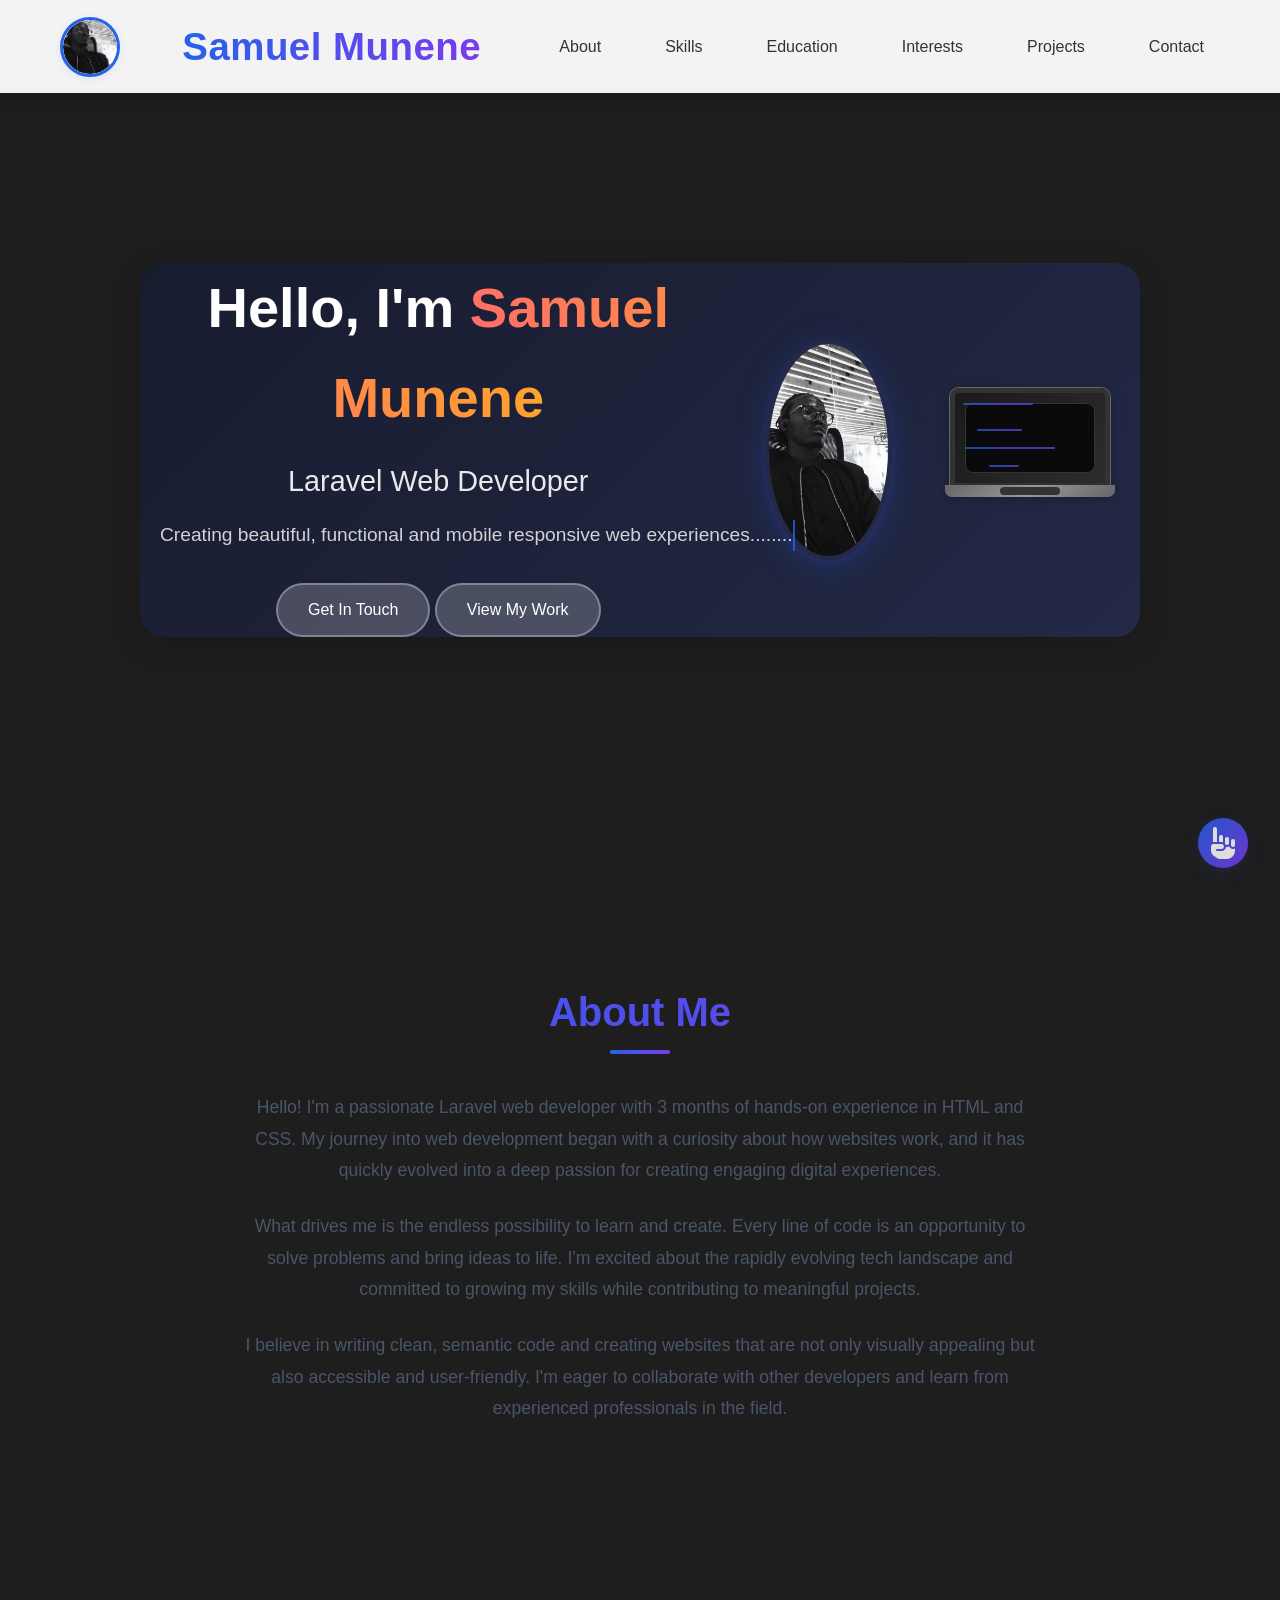
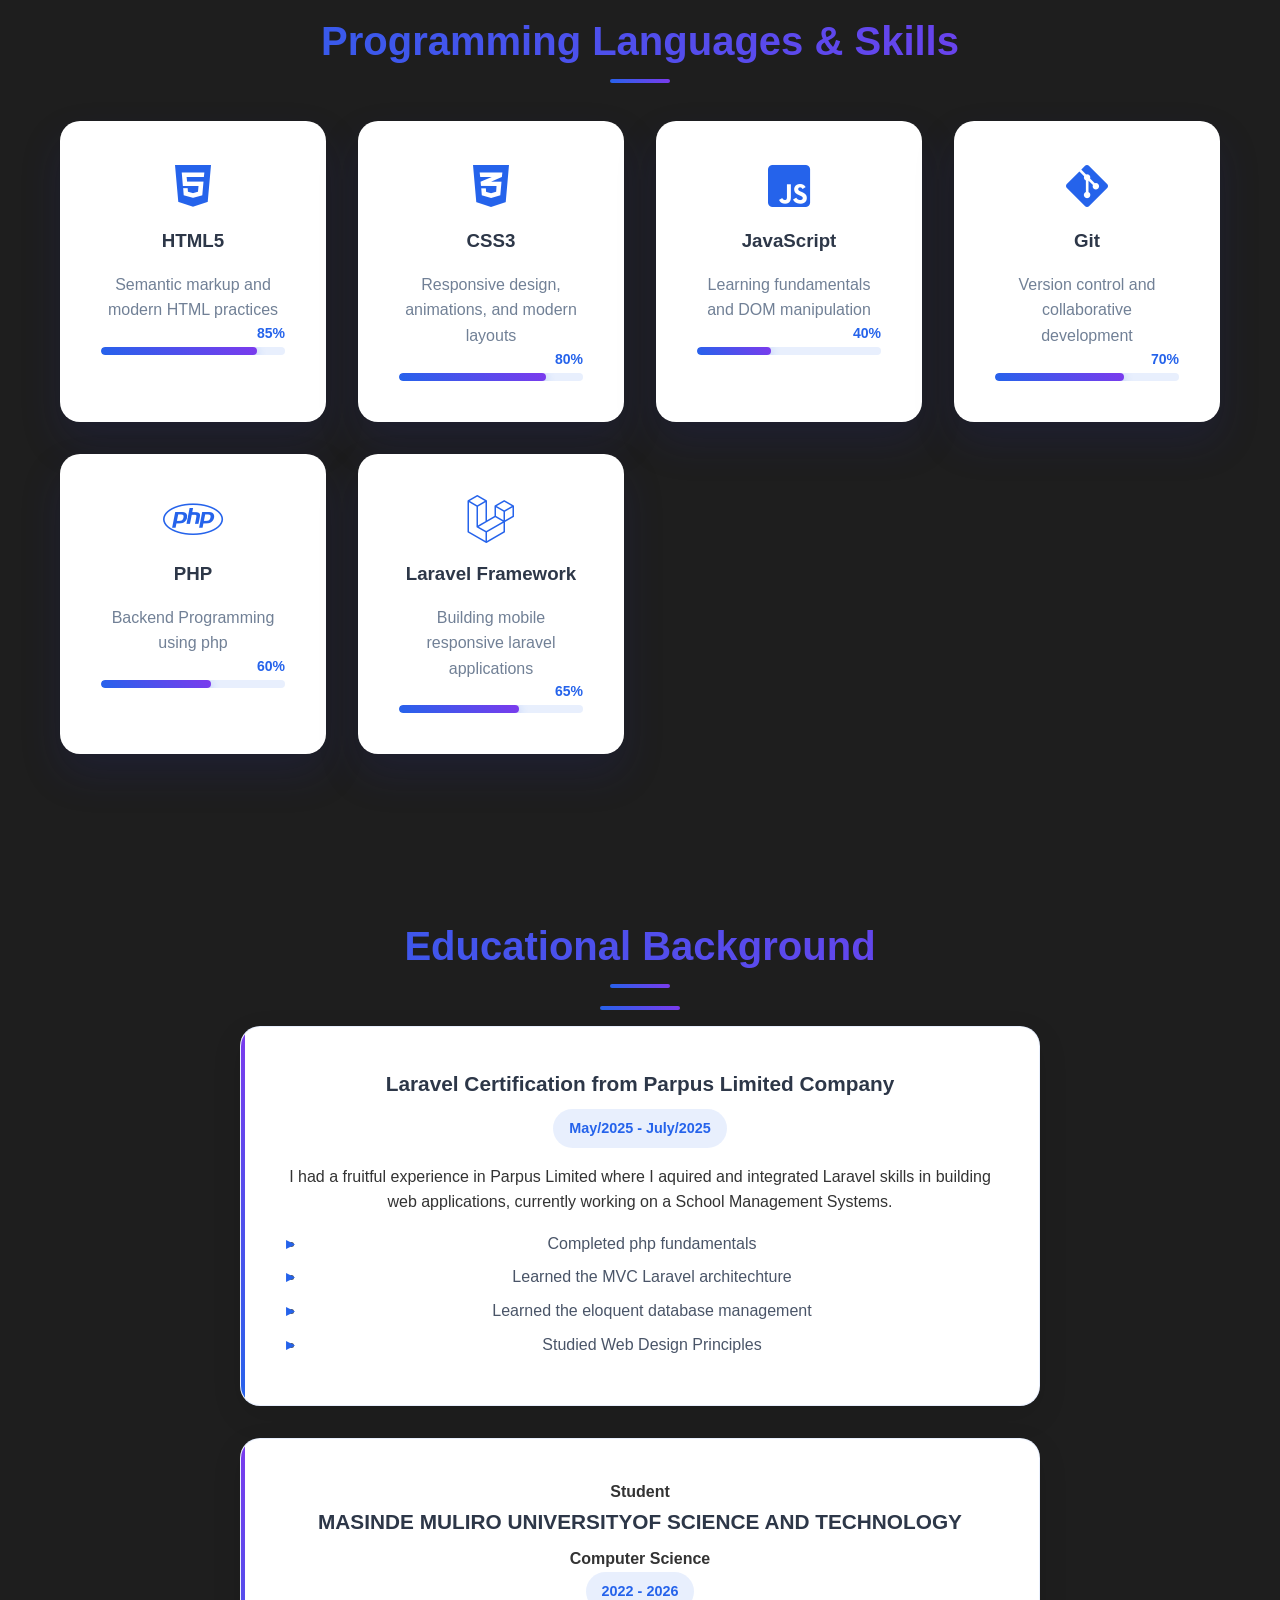
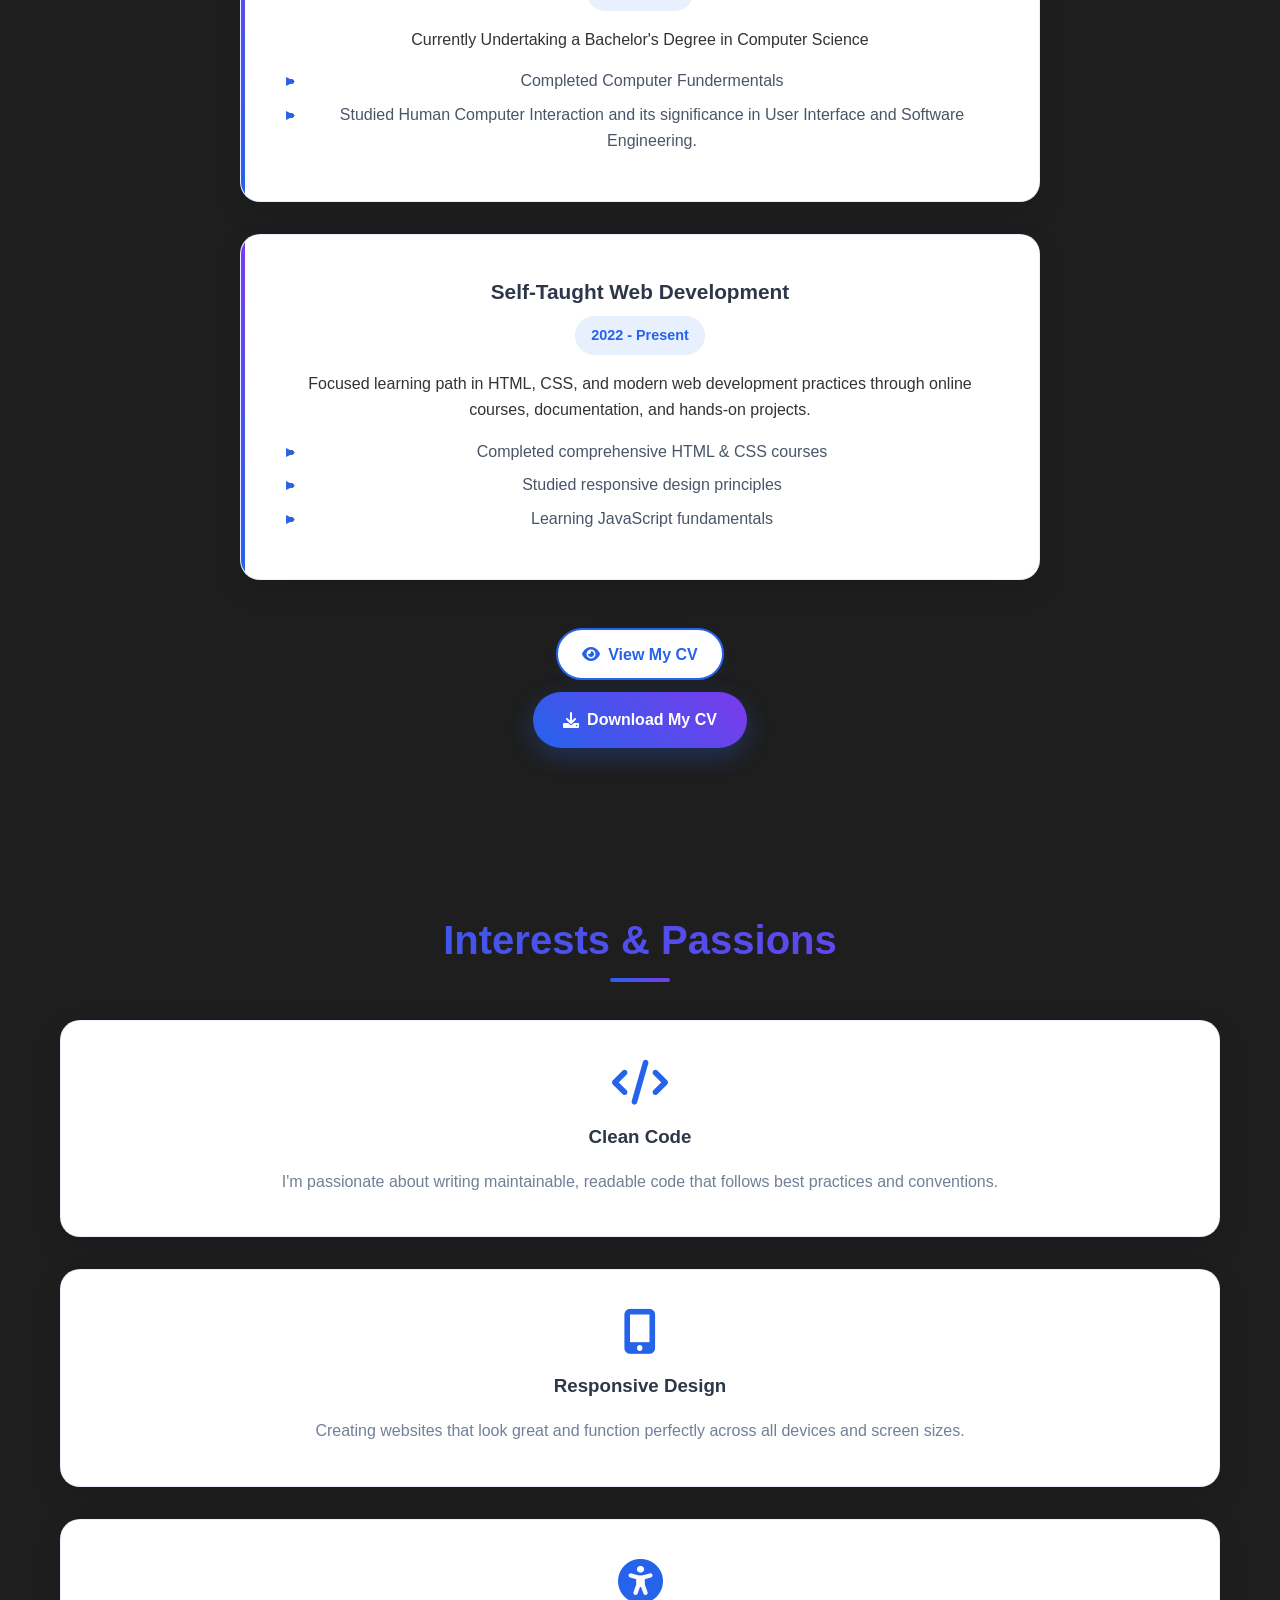
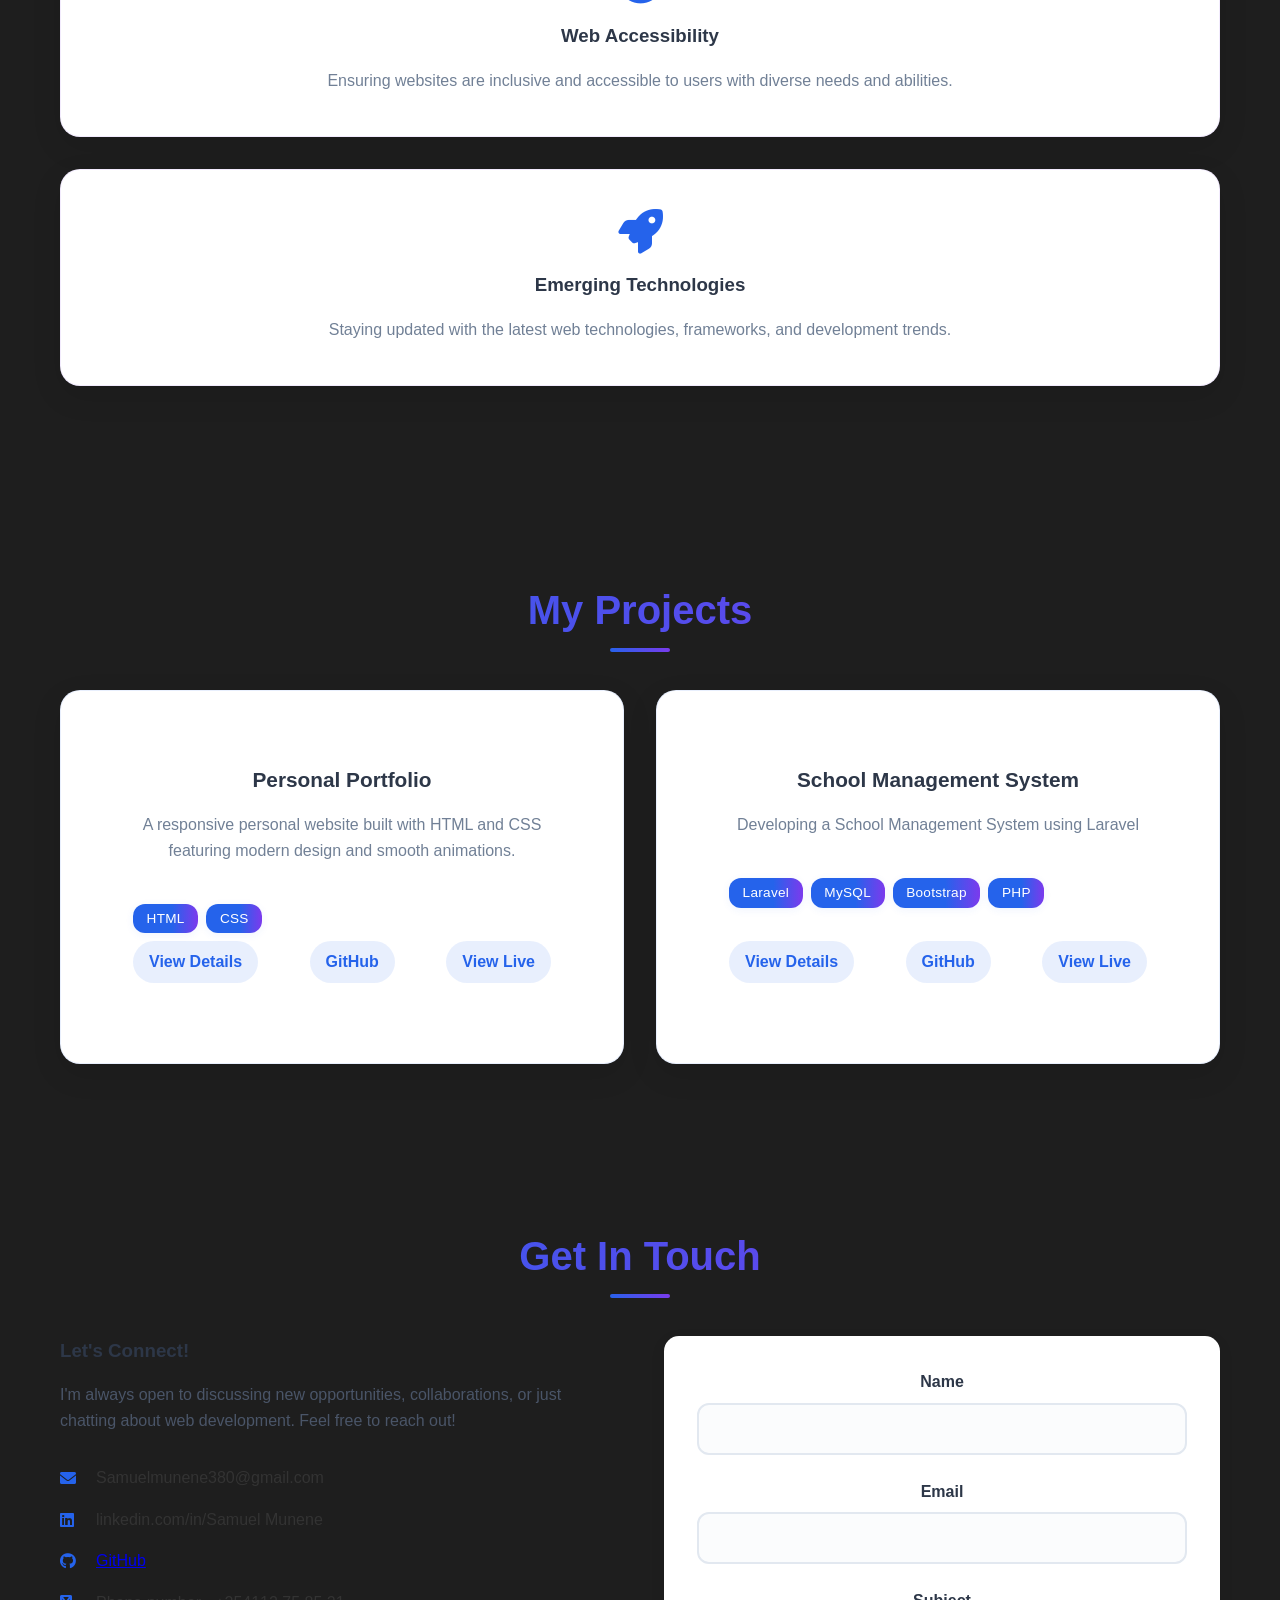
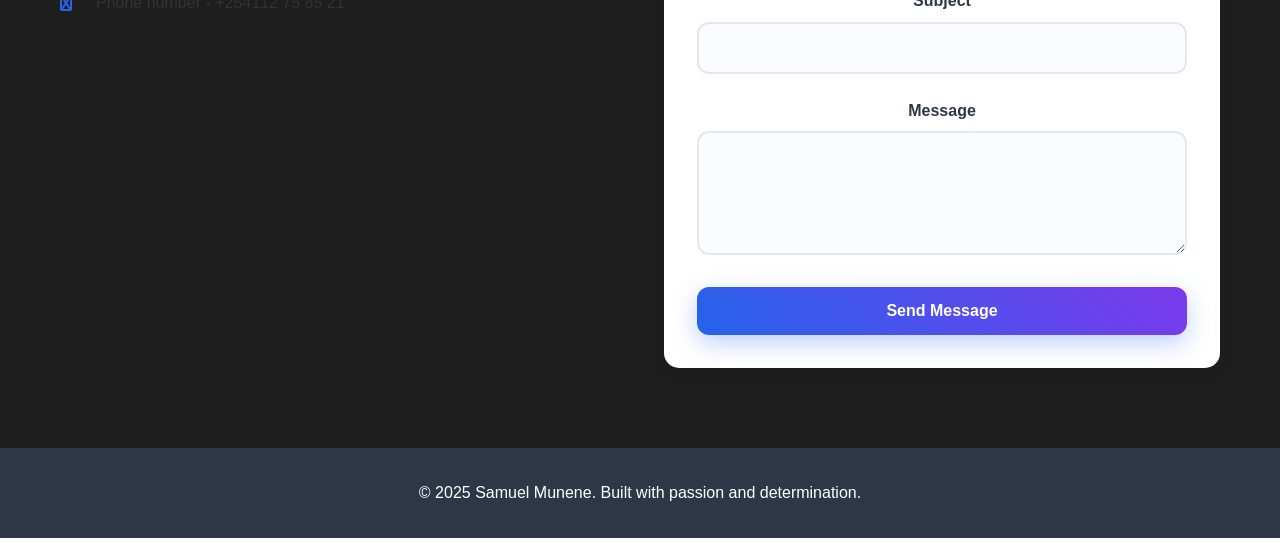
<file: index.html>
<!DOCTYPE html>
<html lang="en">
<head>
    <meta charset="UTF-8">
    <meta http-equiv="X-UA-Compatible" content="IE=edge">
    <meta name="viewport" content="width=device-width, initial-scale=1.0">
    <meta name="description" content="Samuel Munene's modern, accessible web developer portfolio. View projects, skills, and contact information.">
    <meta name="keywords" content="Samuel Munene, Web Developer, Laravel, Portfolio, Projects, Skills, Education, Interests, Contact">
    <meta name="author" content="Samuel Munene">
    <title>Samuel Munene - Web Developer</title>
    <link rel="icon" type="image/x-icon" href="images/favicon.ico">
    <link rel="stylesheet" href="styles.css">
    <link href="https://cdnjs.cloudflare.com/ajax/libs/font-awesome/6.0.0/css/all.min.css" rel="stylesheet">
    <script src="script.js" defer></script>

    <script src="https://cdn.emailjs.com/dist/email.min.js"></script>
    <script>emailjs.init('bpvfTx2-iPqcfIIPF');</script>
</head>
<body>
    <header>
        <!-- Navigation -->
        <nav class="navbar">
            <div class="nav-container">
                <div class="nav-avatar">
                    <img src="images/profile.jpg" alt="Samuel Munene profile photo" />
                </div>
                <div class="nav-logo">
                    <h2>Samuel Munene</h2>
                </div>
                <div class="nav-menu">
                    <a href="#about" class="nav-link">About</a>
                    <a href="#skills" class="nav-link">Skills</a>
                    <a href="#education" class="nav-link">Education</a>
                    <a href="#interests" class="nav-link">Interests</a>
                    <a href="#projects" class="nav-link">Projects</a>
                    <a href="#contact" class="nav-link">Contact</a>
                </div>
            </div>
        </nav>
    </header>

    <main role="main">

    <!-- Hero Section -->
    <section class="hero dark">
        <img src="images/hero-background.jpg" alt="Hero background" class="hero-bg-image">
        <div class="hero-content">
            <div class="hero-text">
                <h1>Hello, I'm <span class="highlight">Samuel Munene</span></h1>
                <h2>Laravel Web Developer</h2>
                <p>Creating beautiful, functional and mobile responsive web experiences........</p>
                <a href="#contact" class="cta-button">Get In Touch</a>
                <a href="#projects" class="cta-button">View My Work</a>
            </div>
            <img src="images/profile.jpg" alt="Samuel Munene" class="hero-image" />
            <div class="css-laptop">
                <div class="laptop-screen">
                    <div class="code-line line1"></div>
                    <div class="code-line line2"></div>
                    <div class="code-line line3"></div>
                    <div class="code-line line4"></div>
                </div>
                <div class="laptop-base"></div>
            </div>
        </div>
    </section>

    <!-- About Section -->
    <section id="about" class="section dark">
        <div class="container">
            <div class="row">
                <div class="col-12">
                    <h2 class="section-title">About Me</h2>
                    <div class="about-content">
                        <div class="about-text">
                            <p>Hello! I'm a passionate Laravel web developer with 3 months of hands-on experience in HTML and CSS. My journey into web development began with a curiosity about how websites work, and it has quickly evolved into a deep passion for creating engaging digital experiences.</p>
                            <p>What drives me is the endless possibility to learn and create. Every line of code is an opportunity to solve problems and bring ideas to life. I'm excited about the rapidly evolving tech landscape and committed to growing my skills while contributing to meaningful projects.</p>
                            <p>I believe in writing clean, semantic code and creating websites that are not only visually appealing but also accessible and user-friendly. I'm eager to collaborate with other developers and learn from experienced professionals in the field.</p>
                        </div>
                    </div>
                </div>
            </div>
        </div>
    </section>

    <!-- Programming Languages Section -->
    <section id="skills" class="section dark">
        <div class="container">
            <div class="row">
                <div class="col-12">
                    <h2 class="section-title">Programming Languages & Skills</h2>
                    <div class="skills-grid">
                        <div class="skill-card">
                            <i class="fab fa-html5"></i>
                            <h3>HTML5</h3>
                            <p>Semantic markup and modern HTML practices</p>
                            <div class="skill-progress">
                                <div class="progress-bar" data-progress="85"></div>
                                <span class="progress-text">85%</span>
                            </div>
                        </div>
                        <div class="skill-card">
                            <i class="fab fa-css3-alt"></i>
                            <h3>CSS3</h3>
                            <p>Responsive design, animations, and modern layouts</p>
                            <div class="skill-progress">
                                <div class="progress-bar" data-progress="80"></div>
                                <span class="progress-text">80%</span>
                            </div>
                        </div>
                        <div class="skill-card">
                            <i class="fab fa-js-square"></i>
                            <h3>JavaScript</h3>
                            <p>Learning fundamentals and DOM manipulation</p>
                            <div class="skill-progress">
                                <div class="progress-bar" data-progress="40"></div>
                                <span class="progress-text">40%</span>
                            </div>
                        </div>
                        <div class="skill-card">
                            <i class="fab fa-git-alt"></i>
                            <h3>Git</h3>
                            <p>Version control and collaborative development</p>
                            <div class="skill-progress">
                                <div class="progress-bar" data-progress="70"></div>
                                <span class="progress-text">70%</span>
                            </div>
                        </div>
                        <div class="skill-card">
                            <i class="fab fa-php"></i>
                            <h3>PHP</h3>
                            <p>Backend Programming using php</p>
                            <div class="skill-progress">
                                <div class="progress-bar" data-progress="60"></div>
                                <span class="progress-text">60%</span>
                            </div>
                        </div>
                        <div class="skill-card">
                            <i class="fab fa-laravel"></i>
                            <h3>Laravel Framework</h3>
                            <p>Building mobile responsive laravel applications</p>
                            <div class="skill-progress">
                                <div class="progress-bar" data-progress="65"></div>
                                <span class="progress-text">65%</span>
                            </div>
                        </div>
                    </div>
                </div>
            </div>
        </div>
    </section>

    <!-- Educational Background section -->
    <section id="education" class="section dark">
        <div class="container">
            <div class="row">
                <div class="col-12">
                    <h2 class="section-title">Educational Background</h2>
                    <div class="education-content">
                        <div class="education-item">
                            <div class="education-info">
                                <h3>Laravel Certification from Parpus Limited Company</h3>
                                <p class="education-period">May/2025 - July/2025</p>
                                <p>I had a fruitful experience in Parpus Limited where I aquired and integrated Laravel skills in building web applications, currently working on a School Management Systems.</p>
                                <ul>
                                    <li>Completed php fundamentals</li>
                                    <li>Learned the MVC Laravel architechture</li>
                                    <li>Learned the eloquent database management</li>
                                    <li>Studied Web Design Principles</li>
                                </ul>
                            </div>
                        </div>
                        <div class="education-item">
                            <div class="education-info">
                                <h4>Student</h4>
                                <h3>MASINDE MULIRO UNIVERSITYOF SCIENCE AND TECHNOLOGY</h3>
                                <h4>Computer Science</h4>
                                <p class="education-period">2022 - 2026</p>
                                <p>Currently Undertaking a Bachelor's Degree in Computer Science</p>
                                <ul>
                                    <li>Completed Computer Fundermentals</li>
                                    <li>Studied Human Computer Interaction and its significance in User Interface and Software Engineering.</li>
                                </ul>
                            </div>
                        </div>
                        <div class="education-item">
                            <div class="education-info">
                                <h3>Self-Taught Web Development</h3>
                                <p class="education-period">2022 - Present</p>
                                <p>Focused learning path in HTML, CSS, and modern web development practices through online courses, documentation, and hands-on projects.</p>
                                <ul>
                                    <li>Completed comprehensive HTML & CSS courses</li>
                                    <li>Studied responsive design principles</li>
                                    <li>Learning JavaScript fundamentals</li>
                                </ul>
                            </div>
                        </div>
                    </div>
                    <div class="cv-download">
                        <a href="documents/sam_cv.pdf" target="_blank" class="view-btn" aria-label="View my CV">
                            <i class="fas fa-eye"></i>
                            View My CV
                        </a>
                        <a href="documents/sam_cv.pdf" download class="download-btn" aria-label="Download my CV">
                            <i class="fas fa-download"></i>
                            Download My CV
                        </a>
                    </div>
                </div>
            </div>
        </div>
    </section>

    <!-- Interests Section -->
    <section id="interests" class="section dark">
        <div class="container">
            <div class="row">
                <div class="col-12">
                    <h2 class="section-title">Interests & Passions</h2>
                    <div class="interests-grid">
                        <div class="interest-card">
                            <i class="fas fa-code"></i>
                            <h3>Clean Code</h3>
                            <p>I'm passionate about writing maintainable, readable code that follows best practices and conventions.</p>
                        </div>
                        <div class="interest-card">
                            <i class="fas fa-mobile-alt"></i>
                            <h3>Responsive Design</h3>
                            <p>Creating websites that look great and function perfectly across all devices and screen sizes.</p>
                        </div>
                        <div class="interest-card">
                            <i class="fas fa-universal-access"></i>
                            <h3>Web Accessibility</h3>
                            <p>Ensuring websites are inclusive and accessible to users with diverse needs and abilities.</p>
                        </div>
                        <div class="interest-card">
                            <i class="fas fa-rocket"></i>
                            <h3>Emerging Technologies</h3>
                            <p>Staying updated with the latest web technologies, frameworks, and development trends.</p>
                        </div>
                    </div>
                </div>
            </div>
        </div>
    </section>

    <!-- Projects Section -->
    <section id="projects" class="section dark">
        <div class="container">
            <div class="row">
                <div class="col-12">
                    <h2 class="section-title">My Projects</h2>
                    <div class="projects-grid">
                        <div class="project-card">
                            <div class="project-info">
                                <h3>Personal Portfolio</h3>
                                <p>A responsive personal website built with HTML and CSS featuring modern design and smooth animations.</p>
                                <div class="project-tech">
                                    <span class="tech-tag">HTML</span>
                                    <span class="tech-tag">CSS</span>
                                </div>
                                <div class="project-links">
                                    <a href="#project1" class="project-link modal-trigger" aria-label="View project details">View Details</a>
                                    <a href="https://github.com/Samdci/Simple-Portfolio" class="project-link" target="_blank" aria-label="View project on GitHub">GitHub</a>
                                    <a href="https://sam-personal-portfolio001.netlify.app/" class="project-link" target="_blank" rel="noopener" aria-label="View live project">View Live</a>
                                </div>
                            </div>
                        </div>
                        <div class="project-card">
                            <div class="project-info">
                                <h3>School Management System</h3>
                                <p>Developing a School Management System using Laravel</p>
                                <div class="project-tech">
                                    <span class="tech-tag">Laravel</span>
                                    <span class="tech-tag">MySQL</span>
                                    <span class="tech-tag">Bootstrap</span>
                                    <span class="tech-tag">PHP</span>
                                </div>
                                <div class="project-links">
                                    <a href="#project2" class="project-link modal-trigger" aria-label="View project details">View Details</a>
                                    <a href="https://github.com/Samdci/school-management" class="project-link" target="_blank" aria-label="View project on GitHub">GitHub</a>
                                    <a href="#" class="project-link" target="_blank" rel="noopener" aria-label="View live project">View Live</a>
                                </div>
                            </div>
                        </div>
                    </div>
        
                    <!-- CSS-Only Modals -->
                    <div id="project1" class="modal" role="dialog" aria-modal="true" aria-labelledby="modal-title-1" tabindex="0">
                        <div class="modal-content">
                            <span id="close"></span>
                            <a href="#close" class="modal-close" aria-label="Close Modal">&times;</a>
                            <h3 id="modal-title-1">Personal Portfolio - Detailed View</h3>
                            <div class="modal-body">
                                <div class="project-image">
                                    <img src="images/project1.png" alt="Project 1">
                                </div>
                                <div class="project-details">
                                    <h4>Project Overview</h4>
                                    <p>This responsive personal website showcases modern web development practices using semantic HTML5 and advanced CSS3 techniques. The design emphasizes clean typography, smooth animations, and optimal user experience across all devices.</p>
                                    
                                    <h4>Key Features</h4>
                                    <ul>
                                        <li>Fully responsive design with mobile-first approach</li>
                                        <li>CSS Grid and Flexbox layouts</li>
                                        <li>Smooth scroll navigation</li>
                                        <li>CSS animations and transitions</li>
                                        <li>Optimized performance and accessibility</li>
                                    </ul>
                                    
                                    <h4>Technologies Used</h4>
                                    <div class="tech-stack">
                                        <span class="tech-item">HTML5</span>
                                        <span class="tech-item">CSS3</span>
                                        <span class="tech-item">Responsive Design</span>
                                        <span class="tech-item">CSS Grid</span>
                                    </div>
                                </div>
                            </div>
                        </div>
                    </div>
        
                    <div id="project2" class="modal" role="dialog" aria-modal="true" aria-labelledby="modal-title-2" tabindex="0">
                        <div class="modal-content">
                            <span id="close"></span>
                            <a href="#close" class="modal-close" aria-label="Close Modal">&times;</a>
                            <h3 id="modal-title-2">School Management System</h3>
                            <div class="modal-body">
                                <div class="project-image">
                                    <img src="images/project2.png" alt="Project 2">
                                </div>
                                <div class="project-details">
                                    <h4>Project Overview</h4>
                                    <p> Building a Primary/Secondary School Management System that allows for the management of student records, teachers, exams, and grades, without the need for an excel sheet bulk upload for exams.</p>
                                    
                                    <h4>Key Features</h4>
                                    <ul>
                                        <li>Student Management</li>
                                        <li>Teacher Management</li>
                                        <li>courses Management</li>
                                        <li>Exam Management</li>
                                        <li>Grade Management</li>
                                        <li>Interactive grades uploads with minimal need for a bulk upload excel sheet</li>
                                    </ul>
                                    <p>Currently handling Exams Report-form generation.</p>
                                    
                                    <h4>Technologies Used</h4>
                                    <div class="tech-stack">
                                        <span class="tech-item">Laravel</span>
                                        <span class="tech-item">MySQL</span>
                                        <span class="tech-item">Bootstrap</span>
                                        <span class="tech-item">PHP</span>
                                        <span class="tech-item">HTML</span>
                                        <span class="tech-item">CSS</span>
                                    </div>
                                </div>
                            </div>
                        </div>
                    </div>
        
                    <div id="project3" class="modal" role="dialog" aria-modal="true" aria-labelledby="modal-title-3" tabindex="0">
                        <div class="modal-content">
                            <a href="#" class="modal-close" aria-label="Close Modal">&times;</a>
                            <h3 id="modal-title-3">Responsive Grid Layout - Detailed View</h3>
                            <div class="modal-body">
                                <div class="project-image">
                                    <div class="placeholder-image">Grid Layout Demo</div>
                                </div>
                                <div class="project-details">
                                    <h4>Project Overview</h4>
                                    <p>A comprehensive demonstration of CSS Grid capabilities, showcasing complex layouts that adapt seamlessly across different screen sizes and orientations.</p>
                                    
                                    <h4>Grid Features</h4>
                                    <ul>
                                        <li>Complex multi-column layouts</li>
                                        <li>Named grid areas for semantic structure</li>
                                        <li>Auto-fit and auto-fill responsive behavior</li>
                                        <li>Grid gap and alignment properties</li>
                                        <li>Nested grids for advanced layouts</li>
                                    </ul>
                                    
                                    <h4>Technologies Used</h4>
                                    <div class="tech-stack">
                                        <span class="tech-item">CSS Grid</span>
                                        <span class="tech-item">Responsive Design</span>
                                        <span class="tech-item">HTML5</span>
                                        <span class="tech-item">Modern CSS</span>
                                    </div>
                                </div>
                            </div>
                        </div>
                    </div>
                </div>
            </div>
        </div>
    </section>

    <!-- Contact Section -->
    <section id="contact" class="section dark">
        <div class="container">
            <div class="row">
                <div class="col-12">
                    <h2 class="section-title">Get In Touch</h2>
                    <div class="contact-content">
                        <div class="contact-info">
                            <h3>Let's Connect!</h3>
                            <p>I'm always open to discussing new opportunities, collaborations, or just chatting about web development. Feel free to reach out!</p>
                            <div class="contact-details">
                                <div class="contact-item">
                                    <i class="fas fa-envelope"></i>
                                    <span>Samuelmunene380@gmail.com</span>
                                </div>
                                <div class="contact-item">
                                    <i class="fab fa-linkedin"></i>
                                    <span>linkedin.com/in/Samuel Munene</span>
                                </div>
                                <div class="contact-item">
                                    <i class="fab fa-github"></i>
                                    <a href="https://github.com/Samdci">GitHub</a>
                                </div>
                                <div class="contact-item">
                                    <i class="fab fa-phone"></i>
                                    <span>Phone number - +254112 75 85 21</span>
                                </div>
                            </div>
                        </div>
                        <form class="contact-form" method="POST" name="contact" data-netlify="true" netlifyb action="thanks.html">
                            <div class="form-group">
                                <label for="name">Name</label>
                                <input type="text" id="name" name="name" required>
                            </div>
                            <div class="form-group">
                                <label for="email">Email</label>
                                <input type="email" id="email" name="email" required>
                            </div>
                            <div class="form-group">
                                <label for="subject">Subject</label>
                                <input type="text" id="subject" name="subject" required>
                            </div>
                            <div class="form-group">
                                <label for="message">Message</label>
                                <textarea id="message" name="message" rows="5" required></textarea>
                            </div>
                            <input type="hidden" name="form-name" value="contact">
                            <button type="submit" class="submit-btn" aria-label="Send Message">Send Message</button>
                        </form>
                    </div>
                </div>
            </div>
        </div>
    </section>

    </main>
    <!-- Footer -->
    <footer class="footer">
        <div class="container">
            <p>&copy; 2025 Samuel Munene. Built with passion and determination.</p>
        </div>
    </footer>

<!-- Back to Top Button -->
<a href="#top" class="back-to-top" aria-label="Back to top">
    <i class="fas fa-hand-point-up"></i>
</a>

</body>
</html>
</file>
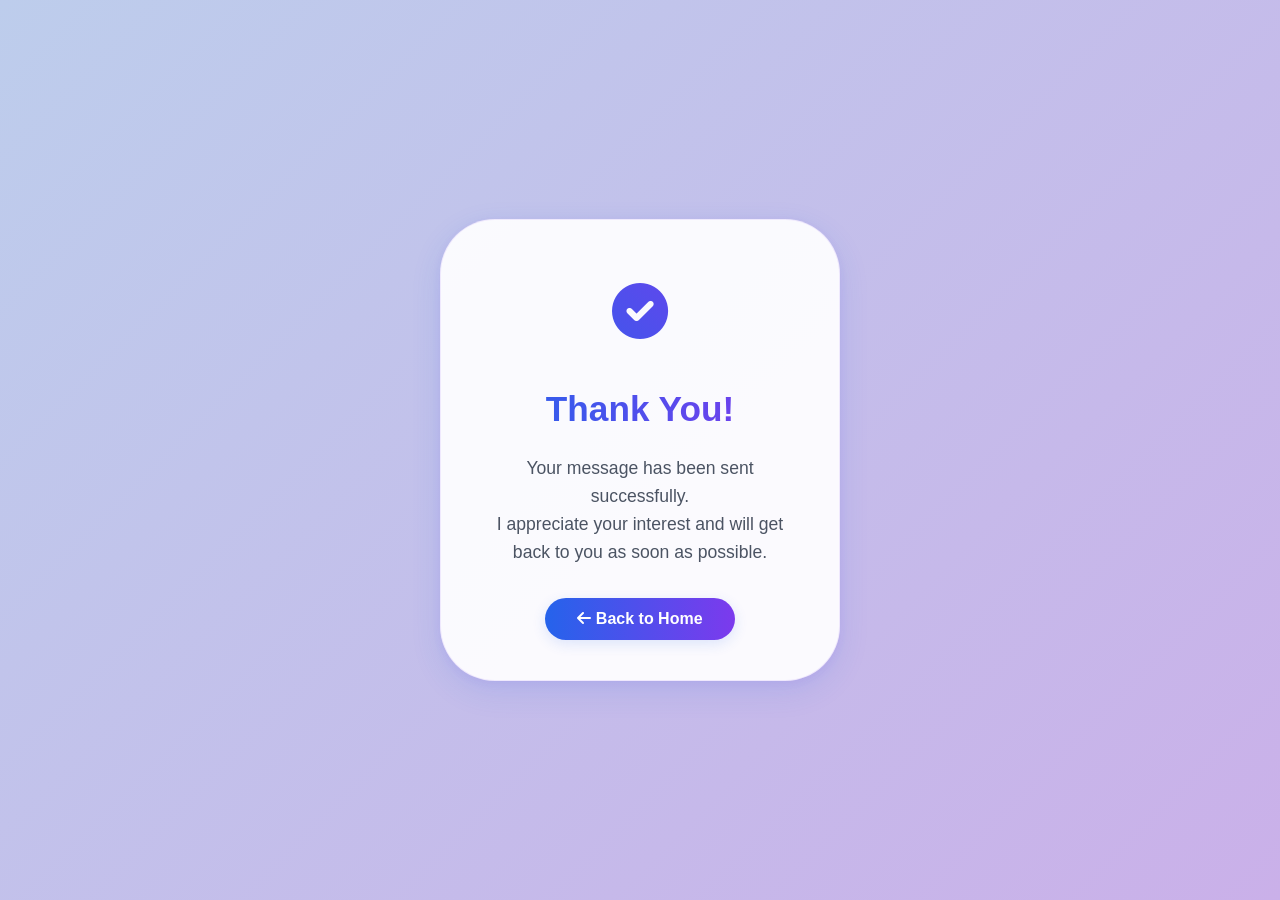
<file: thanks.html>
<!DOCTYPE html>
<html lang="en">
<head>
    <meta charset="UTF-8">
    <meta name="viewport" content="width=device-width, initial-scale=1.0">
    <title>Thank You | Samuel Munene</title>
    <link rel="stylesheet" href="styles.css">
    <link rel="preconnect" href="https://fonts.googleapis.com">
    <link rel="preconnect" href="https://fonts.gstatic.com" crossorigin>
    <link href="https://fonts.googleapis.com/css2?family=Inter:wght@400;600;700&display=swap" rel="stylesheet">
    <link rel="stylesheet" href="https://cdnjs.cloudflare.com/ajax/libs/font-awesome/6.0.0/css/all.min.css">
    <style>
        body {
            min-height: 100vh;
            display: flex;
            align-items: center;
            justify-content: center;
            background: linear-gradient(135deg, #bdcdec 0%, #cab0e9 100%);
        }
        .thanks-container {
            background: rgba(255,255,255,0.92);
            box-shadow: 0 10px 30px rgba(37,99,235,0.13), 0 2px 8px rgba(124,58,237,0.07);
            border-radius: 55px;
            padding: 3rem 2.5rem 2.5rem 2.5rem;
            text-align: center;
            max-width: 400px;
            width: 100%;
            border: 1.5px solid rgba(124,58,237,0.09);
        }
        .thanks-container:hover {
            background: linear-gradient(135deg, #e3e7ec 0%, #e7e1ee 100%);
            border-color: rgba(124, 54, 243, 0.15);
        }
        .thanks-icon {
            font-size: 3.5rem;
            color: #2563eb;
            background: linear-gradient(45deg, #2563eb, #7c3aed);
            -webkit-background-clip: text;
            -webkit-text-fill-color: transparent;
            background-clip: text;
            margin-bottom: 1.5rem;
        }
        .thanks-title {
            font-size: 2.2rem;
            font-weight: 700;
            margin-bottom: 1rem;
            background: linear-gradient(90deg, #2563eb, #7c3aed);
            -webkit-background-clip: text;
            -webkit-text-fill-color: transparent;
            background-clip: text;
            color: transparent;
        }
        .thanks-message {
            font-size: 1.1rem;
            color: #2d3748;
            margin-bottom: 2rem;
            opacity: 0.85;
        }
        .thanks-home-btn {
            display: inline-block;
            padding: 12px 32px;
            background: linear-gradient(90deg, #2563eb, #7c3aed);
            color: #fff;
            border: none;
            border-radius: 50px;
            font-size: 1rem;
            font-weight: 600;
            text-decoration: none;
            box-shadow: 0 4px 14px rgba(37,99,235,0.14);
            transition: background 0.3s, transform 0.2s;
        }
        .thanks-home-btn:hover {
            background: linear-gradient(90deg, #7c3aed, #2563eb);
            transform: translateY(-2px) scale(1.04);
        }
    </style>
</head>
<body>
    <div class="thanks-container">
        <div class="thanks-icon">
            <i class="fas fa-check-circle"></i>
        </div>
        <div class="thanks-title">Thank You!</div>
        <div class="thanks-message">
            Your message has been sent successfully.<br>
            I appreciate your interest and will get back to you as soon as possible.
        </div>
        <a href="index.html"><button class="thanks-home-btn"><i class="fas fa-arrow-left"></i> Back to Home</button></a>
    </div>
</body>
</html>
</file>
<file: styles.css>
/* Base Styles */
* {
    margin: 0;
    padding: 0;
    box-sizing: border-box;
}

body {
    font-family: 'Segoe UI', Tahoma, Geneva, Verdana, sans-serif;
    line-height: 1.6;
    color: #333;
    scroll-behavior: smooth;
}

.container {
    max-width: 1200px;
    margin: 0 auto;
    padding: 0 20px;
}

/* Navigation */
.navbar {
    position: fixed;
    top: 0;
    width: 100%;
    background: rgba(255, 255, 255, 0.95);
    backdrop-filter: blur(10px);
    z-index: 1000;
    padding: 1rem 0;
    box-shadow: 0 2px 20px rgba(0, 0, 0, 0.1);
}

.nav-container {
    max-width: 1200px;
    margin: 0 auto;
    padding: 0 20px;
    display: flex;
    justify-content: space-between;
    align-items: center;
    gap: 1.5rem;
}

.nav-brand {
    display: flex;
    align-items: center;
    gap: 0.75rem;
}

.nav-avatar {
    width: 60px;
    height: 60px;
    border-radius: 50%;
    overflow: hidden;
    border: 3px solid #2563eb;
    box-shadow: 0 2px 8px rgba(37,99,235,0.10);
    display: flex;
    align-items: center;
    justify-content: center;
    background: #fff;
}
.nav-avatar img {
    width: 100%;
    height: 100%;
    object-fit: cover;
    display: block;
    border-radius: 50%;
    background: #f3f4f6;
}

.nav-logo {
    font-weight: bold;
    font-size: 1.6rem;
    color: #2563eb;
    letter-spacing: 0.5px;
    display: flex;
    align-items: center;
    margin: 0;
}

@media (max-width: 600px) {
    .nav-container {
        gap: 0.5rem;
        padding: 0 8px;
    }
    .nav-avatar {
        width: 48px;
        height: 48px;
    }
    .nav-logo h2 {
        font-size: 1.1rem;
    }
}


.nav-logo h2 {
    background: linear-gradient(90deg, #2563eb, #7c3aed);
    -webkit-background-clip: text;
    -webkit-text-fill-color: transparent;
    background-clip: text;
    color: transparent;
    font-weight: 700;
}

.nav-menu {
    display: flex;
    gap: 2rem;
}

.nav-link {
    text-decoration: none;
    color: #333;
    font-weight: 500;
    transition: all 0.3s ease;
    padding: 0.5rem 1rem;
    border-radius: 25px;
    position: relative;
    overflow: hidden;
}

.nav-link::before {
    content: '';
    position: absolute;
    top: 0;
    left: 0;
    width: 100%;
    height: 100%;
    background: linear-gradient(45deg, rgba(37, 99, 235, 0.1), rgba(124, 58, 237, 0.1));
    transform: scaleX(0);
    transition: transform 0.3s ease;
    z-index: -1;
}

.nav-link:hover {
    color: #2563eb;
    transform: translateY(-1px);
}

.nav-link:hover::before {
    transform: scaleX(1);
}


/*laptop art css*/
.laptop-wrapper {
    display: flex;
    flex-direction: column;
    align-items: center;
    justify-content: center;
    width: 100%;
    margin: 0 auto 0rem auto;
    padding: 0;
    background: none;
    z-index: 2;
    position: relative;
    margin-bottom: -3rem;
    margin-top: 30px;
}

.css-laptop {
    display: flex;
    flex-direction: column;
    align-items: center;
    justify-content: flex-start;
    position: relative;
    flex: 0 0 180px;
    animation: float 3s ease-in-out infinite;
    margin-bottom: 1rem;
}

.laptop-screen {
    display: block;
    margin: 0 auto;
    position: relative;
    width: 160px;
    height: 100px;
    background: linear-gradient(135deg, #1a1a1a 0%, #2d2d2d 100%);
    border-radius: 9px 9px 3px 3px;
    border: 5px solid #333;
    overflow: hidden;
    box-shadow: 0 0 0 1px #666, 0 4px 14px rgba(0, 0, 0, 0.2);
}

.laptop-base {
    display: block;
    margin: -4px auto 0 auto;
    width: 170px;
    height: 12px;
    background: linear-gradient(135deg, #666 0%, #999 50%, #666 100%);
    border-radius: 0 0 7px 7px;
    position: relative;
    top: 0;
    box-shadow: 0 2px 7px rgba(0, 0, 0, 0.13);
}

/* Hero Section */
.hero {
    height: 100vh;
    position: relative;
    display: flex;
    align-items: center;
    justify-content: center;
    text-align: center;
    color: #fff;
    overflow: hidden;
}

.hero-content {
    max-width: 1000px;
    padding: 2.5rem 2rem;
    z-index: 1;
    display: flex;
    align-items: center;
    gap: 3rem;
    flex-wrap: wrap;
    background: linear-gradient(135deg, #181c2f 0%, #232946 100%);
    border-radius: 24px;
    box-shadow: 0 8px 32px rgba(0,0,0,0.18);
    backdrop-filter: blur(6px);
}

.hero-text h1, .hero-text h2, .hero-text p {
    color: #fff;
}

.hero-image {
    border-radius: 50%;
    border: 4px solid #232946;
    box-shadow: 0 6px 32px rgba(37,99,235,0.25), 0 2px 8px rgba(124,58,237,0.15);
    background: rgba(30, 30, 40, 0.7);
    max-width: 220px;
    max-height: 220px;
    object-fit: cover;
    transition: box-shadow 0.3s;
}

.hero-image:hover {
    box-shadow: 0 12px 48px rgba(37,99,235,0.45), 0 4px 16px rgba(124,58,237,0.25);
}

.hero-bg-image {
    top: 0;
    left: 0;
    position: absolute;
    width: 100%;
    height: 100%;
    object-fit: cover;
    z-index: -2;
}

.hero-content {
    max-width: 1000px;
    padding: 0 20px;
    z-index: 1;
    display: flex;
    align-items: center;
    gap: 3rem;
    flex-wrap: wrap;
}

.hero-text {
    flex: 1;
    min-width: 300px;
}

/* CSS Art Laptop */
.css-laptop {
    flex: 0 0 180px;
    position: relative;
    animation: float 3s ease-in-out infinite;
    margin-bottom: 1rem;
}

.laptop-screen {
    width: 160px;
    height: 100px;
    background: linear-gradient(135deg, #1a1a1a 0%, #2d2d2d 100%);
    border-radius: 9px 9px 3px 3px;
    border: 5px solid #333;
    position: relative;
    overflow: hidden;
    box-shadow: 0 0 0 1px #666, 0 4px 14px rgba(0, 0, 0, 0.2);
}

.laptop-screen::before {
    content: '';
    position: absolute;
    top: 10px;
    left: 10px;
    right: 10px;
    bottom: 10px;
    background: #0a0a0a;
    border-radius: 8px;
    border: 1px solid #333;
}

.laptop-base {
    width: 170px;
    height: 12px;
    background: linear-gradient(135deg, #666 0%, #999 50%, #666 100%);
    border-radius: 0 0 7px 7px;
    margin: -3px auto 0;
    position: relative;
    box-shadow: 0 2px 7px rgba(0, 0, 0, 0.13);
}

.laptop-base::before {
    content: '';
    position: absolute;
    top: 50%;
    left: 50%;
    transform: translate(-50%, -50%);
    width: 60px;
    height: 8px;
    background: #333;
    border-radius: 4px;
}

/* Animated Code Lines */
.code-line {
    position: absolute;
    height: 2px;
    background: linear-gradient(90deg, #2563eb, #7c3aed);
    border-radius: 2px;
    opacity: 0.7;
    animation: typeCode 2.5s infinite;
}

.line1 {
    top: 10px;
    left: 8px;
    width: 50px;
    width: 70px;
    animation-delay: 0s;
}

.line2 {
    top: 36px;
    left: 22px;
    width: 45px;
    animation-delay: 0.5s;
}

.line3 {
    top: 54px;
    left: 10px;
    width: 90px;
    animation-delay: 1s;
}

.line4 {
    top: 72px;
    left: 34px;
    width: 30px;
    animation-delay: 1.5s;
}

/* Laptop Animations */
@keyframes float {
    0%, 100% { transform: translateY(0px); }
    50% { transform: translateY(-10px); }
}

@keyframes typeCode {
    0% { width: 0; opacity: 0; }
    20% { opacity: 1; }
    50% { opacity: 1; }
    100% { opacity: 0.3; }
}

/* Responsive adjustments */
@media (max-width: 768px) {
    .hero-content {
        flex-direction: column;
        text-align: center;
    }
    
    .css-laptop {
        flex: none;
        transform: scale(0.8);
    }
}

.hero h1 {
    font-size: 3.5rem;
    margin-bottom: 1rem;
    font-weight: 700;
}

.hero h2 {
    font-size: 1.8rem;
    margin-bottom: 1rem;
    font-weight: 300;
    opacity: 0.9;
}

.hero p {
    font-size: 1.2rem;
    margin-bottom: 2rem;
    opacity: 0.8;
    width: fit-content;
    white-space: nowrap;
    overflow: hidden;
    border-right: 2px solid #2563eb;
    animation: typing 3s steps(40, end) infinite alternate, blink-caret 0.7s step-end infinite alternate;
}

@keyframes typing {
  from { width: 0; }
  to { width: 100%; }
}

@keyframes blink-caret {
  from, to { border-color: transparent; }
  50% { border-color: #2563eb; }
}

.highlight {
    background: linear-gradient(45deg, #ff6b6b, #ffa726);
    -webkit-background-clip: text;
    -webkit-text-fill-color: transparent;
    background-clip: text;
    color: transparent;
    font-weight: 700;
}

.cta-button {
    display: inline-block;
    padding: 12px 30px;
    background: rgba(255, 255, 255, 0.2);
    color: white;
    text-decoration: none;
    border-radius: 50px;
    border: 2px solid rgba(255, 255, 255, 0.3);
    transition: all 0.3s ease;
    font-weight: 500;
}

.cta-button:hover {
    background: rgba(255, 255, 255, 0.3);
    transform: translateY(-2px);
}

/* Sections */
.section {
    padding: 80px 0;
}

.section-title {
    text-align: center;
    font-size: 2.5rem;
    margin-bottom: 3rem;
    position: relative;
    background: linear-gradient(90deg, #2563eb, #7c3aed);
    background-clip: text;
    -webkit-background-clip: text;
    color: transparent;
    animation: gradientMove 3s linear infinite;
    
}

.section-title::after {
    content: '';
    position: absolute;
    bottom: -10px;
    left: 50%;
    transform: translateX(-50%);
    width: 60px;
    height: 4px;
    background: linear-gradient(45deg, #2563eb, #7c3aed);
    border-radius: 2px;
}

/* About Section */
.about-content {
    max-width: 800px;
    margin: 0 auto;
}

.about-text p {
    font-size: 1.1rem;
    margin-bottom: 1.5rem;
    text-align: center;
    line-height: 1.8;
    color: #4a5568;
}

.cv-download {
    margin-top: 1.2rem;
    display: flex;
    flex-direction: column;
    align-items: center;
    gap: 0.75rem;
    text-align: center;
}

.download-btn, .view-btn {
    display: inline-flex;
    align-items: center;
    gap: 0.5rem;
    padding: 0.7rem 1.5rem;
    font-size: 1rem;
    font-weight: 600;
    border-radius: 32px;
    border: none;
    text-decoration: none;
    transition: background 0.3s, color 0.3s, box-shadow 0.3s;
    box-shadow: 0 2px 12px rgba(37,99,235,0.09);
    cursor: pointer;
}

.download-btn {
    background: linear-gradient(90deg, #2563eb, #7c3aed);
    color: #fff;
}
.download-btn:hover {
    background: linear-gradient(90deg, #7c3aed, #2563eb);
    color: #fff;
    box-shadow: 0 4px 18px rgba(124,58,237,0.13);
}

.view-btn {
    position: relative;
    background: #fff;
    color: #2563eb;
    border: 2px solid #2563eb;
    overflow: hidden;
    z-index: 1;
    transition: color 0.3s, border-color 0.3s, box-shadow 0.3s;
}
.view-btn::before {
    content: '';
    position: absolute;
    inset: 0;
    background: linear-gradient(90deg, #e0e7ff, #ede9fe);
    opacity: 0;
    transition: opacity 0.3s;
    z-index: -1;
}
.view-btn:hover {
    color: #7c3aed;
    border-color: #7c3aed;
    box-shadow: 0 4px 18px rgba(37,99,235,0.10);
}
.view-btn:hover::before {
    opacity: 1;
}

/* Skills Section */
.skills-section {
    background: linear-gradient(135deg, #dbeafe 0%, #a5b4fc 100%, #e0e7ff 100%);
    position: relative;
}

.skills-section::before {
    content: '';
    position: absolute;
    top: 0;
    left: 0;
    width: 100%;
    height: 100%;
    background: url('data:image/svg+xml,<svg xmlns="http://www.w3.org/2000/svg" viewBox="0 0 100 100"><defs><pattern id="skillsGrain" width="100" height="100" patternUnits="userSpaceOnUse"><circle cx="20" cy="30" r="1" fill="%2393c5fd" opacity="0.35"/><circle cx="80" cy="70" r="1" fill="%2399b7f3" opacity="0.26"/><circle cx="45" cy="15" r="0.5" fill="%2393c5fd" opacity="0.5"/></pattern></defs><rect width="100" height="100" fill="url(%23skillsGrain)"/></svg>');
    opacity: 0.3;
    z-index: 0;
}

.skills-grid {
    display: grid;
    grid-template-columns: repeat(auto-fit, minmax(250px, 1fr));
    gap: 2rem;
    margin-top: 2rem;
    position: relative;
    z-index: 1;
}

.skill-card, .interest-card, .project-card, .contact-form, .education-item {
    background: white;
    backdrop-filter: blur(10px);
    -webkit-backdrop-filter: blur(10px);
    border-radius: 20px;
    text-align: center;
    box-shadow: 0 20px 40px 0 rgba(31, 38, 135, 0.18);
    border: 1px solid rgba(255,255,255,0.18);
    padding: 2.5rem;
    transition: all 0.4s ease;
    position: relative;
    overflow: hidden;
}

.skill-card::before {
    content: '';
    position: absolute;
    top: 0;
    left: 0;
    width: 100%;
    height: 4px;
    background: linear-gradient(45deg, #2563eb, #7c3aed);
    transform: scaleX(0);
    transition: transform 0.4s ease;
}

.skill-card:hover {
    transform: translateY(-10px);
    box-shadow: 0 20px 40px rgba(37, 99, 235, 0.15);
    border-color: rgba(37, 99, 235, 0.3);
    background: linear-gradient(135deg, rgba(37, 99, 235, 0.02), rgba(124, 58, 237, 0.02));
}

.skill-card:hover::before {
    transform: scaleX(1);
}

.skill-card:hover i {
    transform: scale(1.1);
    color: #7c3aed;
}

.skill-card i {
    font-size: 3rem;
    margin-bottom: 1rem;
    color: #2563eb;
    transition: all 0.4s ease;
}

.skill-card h3 {
    margin-bottom: 1rem;
    color: #2d3748;
}

.skill-card p {
    color: #718096;
    margin-bottom: 1.5rem;
}

/* Animated Progress Bars */
.skill-progress {
    margin-top: 1rem;
    position: relative;
}

.progress-bar {
    width: 100%;
    height: 8px;
    background: rgba(37, 99, 235, 0.1);
    border-radius: 10px;
    overflow: hidden;
    position: relative;
}

.progress-bar::before {
    content: '';
    position: absolute;
    top: 0;
    left: 0;
    height: 100%;
    background: linear-gradient(45deg, #2563eb, #7c3aed);
    border-radius: 10px;
    width: 0;
    box-shadow: 0 2px 10px rgba(37, 99, 235, 0.3);
}

.progress-bar[data-progress="85"]::before {
    animation: fillProgress85 2s ease-out 0.5s forwards;
}

.progress-bar[data-progress="80"]::before {
    animation: fillProgress80 2s ease-out 0.7s forwards;
}

.progress-bar[data-progress="70"]::before {
    animation: fillProgress70 2s ease-out 0.9s forwards;
}

.progress-bar[data-progress="60"]::before {
    animation: fillProgress60 2s ease-out 1.1s forwards;
}

.progress-bar[data-progress="65"]::before {
    animation: fillProgress65 2s ease-out 1.5s forwards;
}

.progress-bar[data-progress="40"]::before {
    animation: fillProgress40 2s ease-out 1.3s forwards;
}

.progress-text {
    position: absolute;
    top: -25px;
    right: 0;
    font-size: 0.875rem;
    font-weight: 600;
    color: #2563eb;
    opacity: 0;
    animation: fadeInText 1s ease-out 2.5s forwards;
}

/* Progress Bar Keyframes */
@keyframes fillProgress85 {
    0% { width: 0; }
    100% { width: 85%; }
}

@keyframes fillProgress80 {
    0% { width: 0; }
    100% { width: 80%; }
}

@keyframes fillProgress70 {
    0% { width: 0; }
    100% { width: 70%; }
}

@keyframes fillProgress60 {
    0% { width: 0; }
    100% { width: 60%; }
}

@keyframes fillProgress40 {
    0% { width: 0; }
    100% { width: 40%; }
}

@keyframes fillProgress65 {
    0% { width: 0; }
    100% { width: 65%; }
}

@keyframes fadeInText {
    0% { opacity: 0; transform: translateY(10px); }
    100% { opacity: 1; transform: translateY(0); }
}

/* Education Section */
.education-content {
    max-width: 800px;
    margin: 0 auto;
    position: relative;
}
.education-content::before {
    content: '';
    position: absolute;
    top: -20px;
    left: 50%;
    transform: translateX(-50%);
    width: 80px;
    height: 4px;
    background: linear-gradient(45deg, #2563eb, #7c3aed);
    border-radius: 2px;
}

.education-item {
    background: white;
    padding: 2.5rem;
    border-radius: 20px;
    box-shadow: 0 10px 30px rgba(0, 0, 0, 0.1);
    margin-bottom: 2rem;
    transition: all 0.4s ease;
    border: 1px solid rgba(37, 99, 235, 0.1);
    position: relative;
    overflow: hidden;
}

.education-item::before {
    content: '';
    position: absolute;
    top: 0;
    left: 0;
    width: 4px;
    height: 100%;
    background: linear-gradient(45deg, #2563eb, #7c3aed);
}

.education-item:hover {
    transform: translateY(-8px);
    box-shadow: 0 20px 40px rgba(37, 99, 235, 0.15);
    border-color: rgba(37, 99, 235, 0.3);
    background: linear-gradient(135deg, rgba(37, 99, 235, 0.02), rgba(124, 58, 237, 0.02));
    color: #fff;
}

.education-item:hover p,
.contact-item:hover span,
.project-card:hover p,
.education-item:hover span {
    color: #fff;
}

.education-info h3 {
    color: #2d3748;
    margin-bottom: 0.5rem;
    font-size: 1.3rem;
    font-weight: 600;
}

.education-period {
    color: #2563eb;
    font-weight: 600;
    margin-bottom: 1rem;
    padding: 0.5rem 1rem;
    background: rgba(37, 99, 235, 0.1);
    border-radius: 20px;
    display: inline-block;
    font-size: 0.9rem;
}

.education-info ul {
    margin-top: 1rem;
    padding-left: 1.5rem;
}

.education-info li {
    margin-bottom: 0.5rem;
    color: #4a5568;
    position: relative;
}

.education-info li::before {
    content: '▸';
    color: #2563eb;
    position: absolute;
    left: -1.2rem;
    font-weight: bold;
}

.cv-download {
    text-align: center;
    margin-top: 3rem;
}

.download-btn {
    display: inline-flex;
    align-items: center;
    gap: 0.5rem;
    padding: 15px 30px;
    background: linear-gradient(45deg, #2563eb, #7c3aed);
    color: white;
    text-decoration: none;
    border-radius: 50px;
    font-weight: 600;
    transition: all 0.4s ease;
    box-shadow: 0 8px 25px rgba(37, 99, 235, 0.3);
    position: relative;
    overflow: hidden;
}

.download-btn::before {
    content: '';
    position: absolute;
    top: 0;
    left: -100%;
    width: 100%;
    height: 100%;
    background: linear-gradient(90deg, transparent, rgba(255, 255, 255, 0.2), transparent);
    transition: left 0.6s ease;
}

.download-btn:hover {
    transform: translateY(-3px);
    box-shadow: 0 15px 35px rgba(37, 99, 235, 0.4);
}

.download-btn:hover::before {
    left: 100%;
}


/* Interests Section */
.interests-section {
    background: linear-gradient(135deg, #dbeafe 0%, #a5b4fc 100%, #e0e7ff 100%);
    position: relative;
}

.interests-section::before {
    content: '';
    position: absolute;
    top: 0;
    left: 0;
    width: 100%;
    height: 100%;
    background: url('data:image/svg+xml,<svg xmlns="http://www.w3.org/2000/svg" viewBox="0 0 100 100"><defs><pattern id="grain" width="100" height="100" patternUnits="userSpaceOnUse"><circle cx="25" cy="25" r="1" fill="%2393c5fd" opacity="0.35"/><circle cx="75" cy="75" r="1" fill="%2399b7f3" opacity="0.26"/><circle cx="50" cy="10" r="0.5" fill="%2393c5fd" opacity="0.5"/></pattern></defs><rect width="100" height="100" fill="url(%23grain)"/></svg>');
    opacity: 0.3;
    z-index: 0;
}

.interests-grid {
    position: relative;
    z-index: 1;
}

.interest-card {
    background: white;
    padding: 2.5rem;
    border-radius: 20px;
    text-align: center;
    box-shadow: 0 10px 30px rgba(0, 0, 0, 0.1);
    transition: all 0.4s ease;
    border: 1px solid rgba(124, 58, 237, 0.1);
    position: relative;
    overflow: hidden;
    margin-bottom: 2rem;
}

.interest-card:hover {
    transform: translateY(-10px);
    box-shadow: 0 20px 40px rgba(37, 99, 235, 0.15);
    border-color: rgba(37, 99, 235, 0.3);
    background: linear-gradient(135deg, rgba(37, 99, 235, 0.02), rgba(124, 58, 237, 0.02));
    color: #fff;
}

.interest-card i {
    font-size: 2.8rem;
    margin-bottom: 1rem;
    color: #2563eb;
    transition: color 0.4s, transform 0.4s;
}

.interest-card:hover i {
    color: #7c3aed;
    background: linear-gradient(90deg, #2563eb, #7c3aed);
    -webkit-background-clip: text;
    -webkit-text-fill-color: transparent;
    background-clip: text;
    transform: scale(1.12);
}
.interest-card:hover h3,
.interest-card:hover p,
.interest-card:hover i {
    color: #fff;
}

.interest-card:hover i {
    transform: scale(1.1);
    color: #185ae7;
}

.interest-card h3 {
    margin-bottom: 1rem;
    color: #2d3748;
}

.interest-card p {
    color: #718096;
    line-height: 1.8;
}

/* Projects Section */
.projects-grid {
    display: grid;
    grid-template-columns: repeat(auto-fit, minmax(350px, 1fr));
    gap: 2rem;
    margin-top: 2rem;
}

.project-card {
    background: white;
    border-radius: 20px;
    overflow: hidden;
    box-shadow: 0 10px 30px rgba(0, 0, 0, 0.1);
    transition: all 0.4s ease;
    border: 1px solid rgba(37, 99, 235, 0.1);
    position: relative;
    display: flex;
    flex-direction: column;
    height: 100%;
}

.project-card::before {
    content: '';
    position: absolute;
    top: 0;
    left: 0;
    width: 100%;
    height: 4px;
    background: linear-gradient(45deg, #2563eb, #7c3aed);
    transform: scaleX(0);
    transition: transform 0.4s ease;
    z-index: 1;
}

.project-card:hover {
    transform: translateY(-8px);
    box-shadow: 0 20px 40px rgba(37, 99, 235, 0.15);
    border-color: rgba(37, 99, 235, 0.3);
    background: linear-gradient(135deg, rgba(37, 99, 235, 0.02), rgba(124, 58, 237, 0.02));
    color: #fff;
}
.project-card:hover h3,
.project-card:hover p,
.project-card:hover .tech-tag,
.project-card:hover .project-link {
    color: #fff;
}

.project-info {
    padding: 2rem;
    position: relative;
    display: flex;
    flex-direction: column;
    flex: 1 1 auto;
    height: 100%;
}

.project-info h3 {
    color: #2d3748;
    margin-bottom: 1rem;
    font-size: 1.3rem;
    font-weight: 600;
    transition: color 0.3s ease;
}

.project-card:hover .project-info h3 {
    color: #2563eb;
}

.project-info p {
    color: #718096;
    margin-bottom: 1rem;
    line-height: 1.6;
}

.project-tech {
    margin: 1.5rem 0 0.5rem 0;
    display: flex;
    flex-wrap: wrap;
    gap: 0.5rem;
    justify-content: flex-start;
}

.tech-tag {
    display: inline-block;
    background: linear-gradient(90deg, #2563eb 60%, #7c3aed 100%);
    color: #fff;
    font-size: 0.85rem;
    padding: 0.3em 1em;
    border-radius: 12px;
    font-weight: 500;
    letter-spacing: 0.02em;
    box-shadow: 0 2px 8px rgba(37, 99, 235, 0.07);
    transition: background 0.3s;
    white-space: nowrap;
}

.project-links {
    margin-top: auto;
    display: flex;
    justify-content: space-between;
    gap: 1rem;
    width: 100%;
    padding-bottom: 0.5rem;
}

.project-link {
    color: #2563eb;
    text-decoration: none;
    font-weight: 600;
    transition: all 0.3s ease;
    padding: 0.5rem 1rem;
    border-radius: 25px;
    background: rgba(37, 99, 235, 0.1);
}

.project-link:hover {
    color: white;
    background: linear-gradient(45deg, #2563eb, #7c3aed);
    transform: translateY(-2px);
}

/* CSS-Only Modal System */
.modal {
    position: fixed;
    top: 0;
    left: 0;
    width: 100%;
    height: 100%;
    background: rgba(0, 0, 0, 0.8);
    display: flex;
    align-items: center;
    justify-content: center;
    z-index: 9999;
    opacity: 0;
    visibility: hidden;
    transition: all 0.3s ease;
}

.modal:target {
    opacity: 1;
    visibility: visible;
}

.modal-content {
    background: white;
    border-radius: 20px;
    max-width: 800px;
    width: 90%;
    max-height: 90vh;
    overflow-y: auto;
    position: relative;
    transform: scale(0.8);
    transition: transform 0.7s ease;
    box-shadow: 0 20px 60px rgba(0, 0, 0, 0.3);
}

.modal:target .modal-content {
    transform: scale(1);
}

.modal-close {
    position: absolute;
    top: 15px;
    right: 20px;
    font-size: 2rem;
    color: #666;
    text-decoration: none;
    font-weight: bold;
    transition: color 0.3s ease;
    z-index: 1;
}

.modal-close:hover {
    color: #2563eb;
}

.modal-content h3 {
    padding: 2rem 2rem 1rem;
    margin: 0;
    color: #2d3748;
    font-size: 1.8rem;
    border-bottom: 2px solid #e2e8f0;
}

.modal-body {
    padding: 2rem;
    display: grid;
    grid-template-columns: 1fr 1fr;
    gap: 2rem;
}

.project-image {
    width: 100%;
    aspect-ratio: 16/9;
    background: #f3f4f6;
    border-radius: 18px;
    box-shadow: 0 6px 24px rgba(37,99,235,0.11), 0 1.5px 6px rgba(124,58,237,0.07);
    overflow: hidden;
    display: flex;
    align-items: center;
    justify-content: center;
    margin-bottom: 1.2rem;
}
.project-image img {
    width: 100%;
    height: 100%;
    object-fit: cover;
    border-radius: 18px;
    display: block;
    transition: transform 0.3s cubic-bezier(.4,2,.6,1), box-shadow 0.3s;
}
.project-image img:hover {
    transform: scale(1.025) translateY(-2px);
    box-shadow: 0 12px 36px rgba(37,99,235,0.15), 0 3px 12px rgba(124,58,237,0.11);
}


.placeholder-image {
    width: 100%;
    height: 200px;
    background: linear-gradient(135deg, #e2e8f0 0%, #cbd5e1 100%);
    border-radius: 15px;
    display: flex;
    align-items: center;
    justify-content: center;
    color: #64748b;
    font-weight: 600;
    font-size: 1.1rem;
    border: 2px dashed #94a3b8;
}

.project-details h4 {
    color: #2563eb;
    margin-bottom: 0.5rem;
    margin-top: 1.5rem;
    font-size: 1.2rem;
}

.project-details h4:first-child {
    margin-top: 0;
}

.project-details p {
    color: #4a5568;
    line-height: 1.6;
    margin-bottom: 1rem;
}

.project-details ul {
    color: #4a5568;
    padding-left: 1.5rem;
    margin-bottom: 1rem;
}

.project-details li {
    margin-bottom: 0.5rem;
    line-height: 1.5;
}

.tech-stack {
    display: flex;
    flex-wrap: wrap;
    gap: 0.5rem;
    margin-top: 1rem;
}

.tech-item {
    background: linear-gradient(45deg, rgba(37, 99, 235, 0.1), rgba(124, 58, 237, 0.1));
    color: #2563eb;
    padding: 0.4rem 0.8rem;
    border-radius: 20px;
    font-size: 0.875rem;
    font-weight: 500;
    border: 1px solid rgba(37, 99, 235, 0.2);
}

/* Modal Responsive Design */
@media (max-width: 768px) {
    .modal-body {
        grid-template-columns: 1fr;
        gap: 1.5rem;
        padding: 1.5rem;
    }
    
    .modal-content {
        width: 95%;
        margin: 1rem;
    }
    
    .modal-content h3 {
        padding: 1.5rem 1.5rem 1rem;
        font-size: 1.5rem;
    }
    
    .placeholder-image {
        height: 150px;
        font-size: 1rem;
    }
}

/* Contact Section */
.contact-section {
    background: linear-gradient(135deg, #dbeafe 0%, #a5b4fc 100%, #e0e7ff 100%);
}

.contact-content {
    display: grid;
    grid-template-columns: 1fr 1fr;
    gap: 3rem;
    margin-top: 2rem;
}

.contact-info h3 {
    color: #2d3748;
    margin-bottom: 1rem;
}

.contact-info p {
    color: #4a5568;
    margin-bottom: 2rem;
    line-height: 1.6;
}

.contact-details {
    display: flex;
    flex-direction: column;
    gap: 1rem;
}

.contact-item {
    display: flex;
    align-items: center;
    gap: 1rem;
    transition: transform 0.3s cubic-bezier(.4,2,.6,1), box-shadow 0.3s;
}
.contact-item:hover {
    transform: scale(1.05);
    box-shadow: 0 6px 24px rgba(37,99,235,0.11), 0 1.5px 6px rgba(124,58,237,0.07);
    color: #fff;
}
.contact-item:hover span,
.contact-item:hover a,
.contact-item:hover i {
    color: #fff;
}

.contact-item i {
    color: #2563eb;
    width: 20px;
}

.contact-form {
    background: white;
    padding: 2rem;
    border-radius: 15px;
    box-shadow: 0 5px 15px rgba(0, 0, 0, 0.08);
}

.contact-form:hover {
    box-shadow: 0 20px 40px rgba(37, 99, 235, 0.15);
    border-color: rgba(37, 99, 235, 0.3);
    background: linear-gradient(135deg, rgba(37, 99, 235, 0.02), rgba(124, 58, 237, 0.02));
}

.form-group {
    margin-bottom: 1.5rem;
}

.form-group label {
    display: block;
    margin-bottom: 0.5rem;
    color: #2d3748;
    font-weight: 600;
    font-size: 1rem;
}

.form-group input,
.form-group textarea {
    width: 100%;
    padding: 15px;
    border: 2px solid #e2e8f0;
    border-radius: 12px;
    font-size: 1rem;
    transition: all 0.3s ease;
    background: rgba(248, 250, 252, 0.5);
}

.form-group input:focus,
.form-group textarea:focus {
    outline: none;
    border-color: #2563eb;
    background: white;
    box-shadow: 0 0 0 3px rgba(37, 99, 235, 0.1);
    transform: translateY(-1px);
}

.submit-btn {
    width: 100%;
    padding: 15px;
    background: linear-gradient(45deg, #2563eb, #7c3aed);
    color: white;
    border: none;
    border-radius: 12px;
    font-size: 1rem;
    font-weight: 600;
    cursor: pointer;
    transition: all 0.4s ease;
    box-shadow: 0 8px 25px rgba(37, 99, 235, 0.3);
    position: relative;
    overflow: hidden;
}

.submit-btn::before {
    content: '';
    position: absolute;
    top: 0;
    left: -100%;
    width: 100%;
    height: 100%;
    background: linear-gradient(90deg, transparent, rgba(255, 255, 255, 0.2), transparent);
    transition: left 0.6s ease;
}

.submit-btn:hover {
    transform: translateY(-3px);
    box-shadow: 0 15px 35px rgba(37, 99, 235, 0.4);
}

.submit-btn:hover::before {
    left: 100%;
}

/* Back to Top Button */
.back-to-top {
    position: fixed;
    right: 2rem;
    bottom: 2rem;
    width: 50px;
    height: 50px;
    background: linear-gradient(135deg, #2563eb, #7c3aed);
    color: #fff;
    border-radius: 50%;
    display: flex;
    align-items: center;
    justify-content: center;
    font-size: 2rem;
    box-shadow: 0 6px 24px rgba(37,99,235,0.13), 0 1.5px 6px rgba(124,58,237,0.11);
    cursor: pointer;
    z-index: 1200;
    opacity: 0.85;
    transition: transform 0.25s, box-shadow 0.25s, opacity 0.25s;
    text-decoration: none;
}
.back-to-top:hover,
.back-to-top:focus-visible {
    transform: scale(1.12) translateY(-4px);
    box-shadow: 0 12px 36px rgba(37,99,235,0.18), 0 3px 12px rgba(124,58,237,0.13);
    opacity: 1;
    outline: none;
}
.back-to-top i {
    pointer-events: none;
}

.dark {
    background-color: #1e1e1e;
    position: relative;
}

/* Footer */
.footer {
    background: #2d3748;
    color: white;
    text-align: center;
    padding: 2rem 0;
}

/* Responsive Design */
@media (max-width: 768px) {
    .nav-menu {
        display: none;
    }
    
    .hero h1 {
        font-size: 2.5rem;
    }
    
    .hero h2 {
        font-size: 1.5rem;
    }
    
    .section-title {
        font-size: 2rem;
    }
    
    .contact-content {
        grid-template-columns: 1fr;
        gap: 2rem;
    }
    
    .skills-grid,
    .interests-grid,
    .projects-grid {
        grid-template-columns: 1fr;
    }
}

@media (max-width: 480px) {
    .hero h1 {
        font-size: 2rem;
    }
    
    .section {
        padding: 60px 0;
    }
    
    .skill-card,
    .interest-card,
    .project-card {
        padding: 1.5rem;
    }
}
</file>
